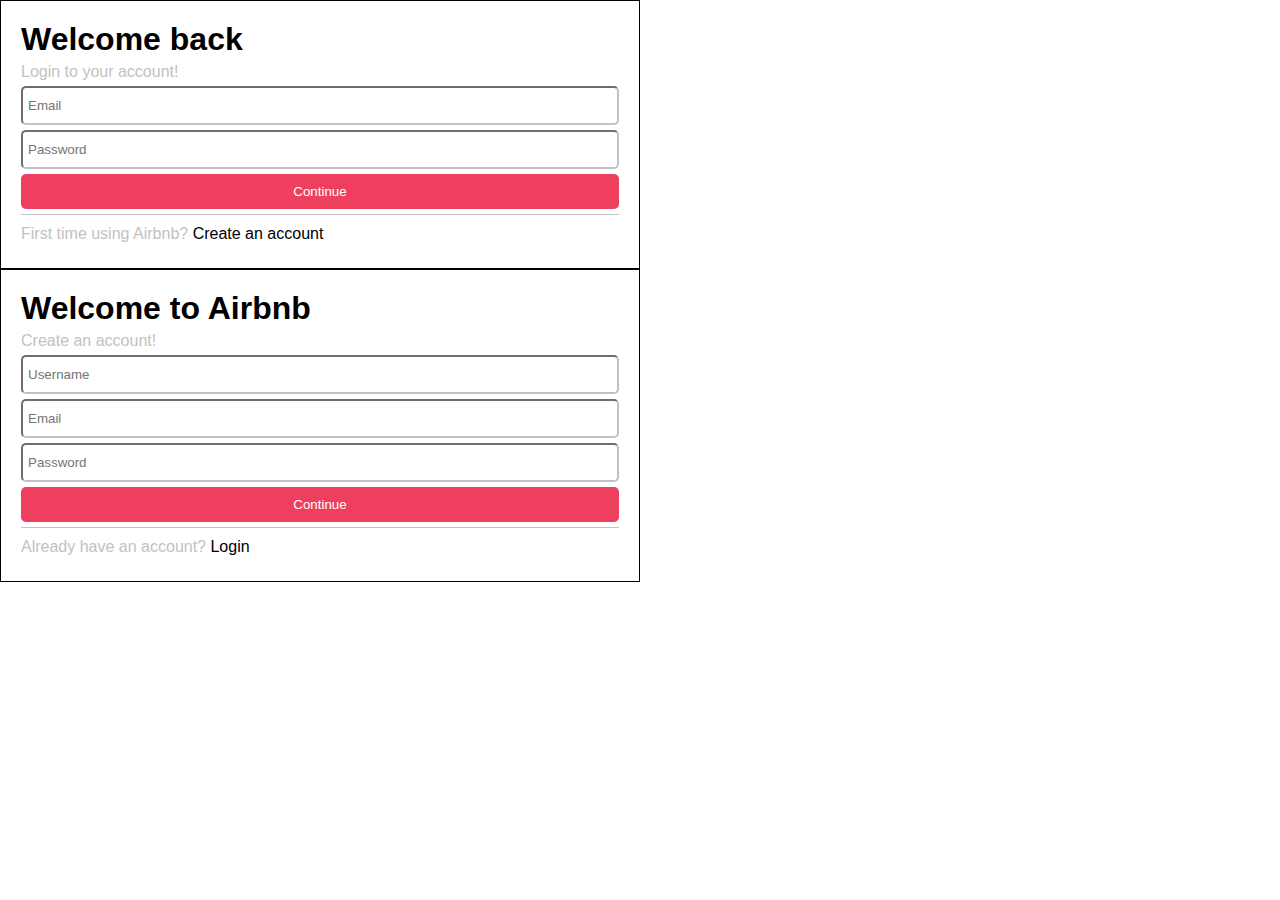
<file: airbnb/index.html>
<!DOCTYPE html>
<html lang="en">
  <head>
    <meta charset="UTF-8" />
    <meta name="viewport" content="width=device-width, initial-scale=1.0" />
    <title>Airbnb</title>
    <link
      rel="shortcut icon"
      sizes="50x50"
      type="image/x-icon"
      href="https://a0.muscache.com/airbnb/static/logotype_favicon-21cc8e6c6a2cca43f061d2dcabdf6e58.ico"
    />
    <link rel="stylesheet" href="style.css" />
  </head>
  <body>
    <!-- login form -->
    <div id="div_login">
      <h1 class="login-form-title">Welcome back</h1>
      <p class="login-form-p-tag">Login to your account!</p>
      <form>
        <div>
          <input type="email" placeholder="Email" />
        </div>
        <div>
          <input type="password" placeholder="Password" />
        </div>
        <div>
          <button type="submit">Continue</button>
        </div>
      </form>
      <p class="login-form-p-tag">
        First time using Airbnb? <a href="#">Create an account</a>
      </p>
    </div>

    <!-- register form -->
    <div id="div_register">
      <h1 class="register-form-title">Welcome to Airbnb</h1>
      <p class="register-form-p-tag">Create an account!</p>
      <form>
        <div>
          <input type="text" placeholder="Username" />
        </div>
        <div>
          <input type="email" placeholder="Email" />
        </div>
        <div>
          <input type="password" placeholder="Password" />
        </div>
        <div>
          <button type="submit">Continue</button>
        </div>
      </form>
      <p class="register-form-p-tag">
        Already have an account? <a href="#">Login</a>
      </p>
    </div>
  </body>
</html>
</file>
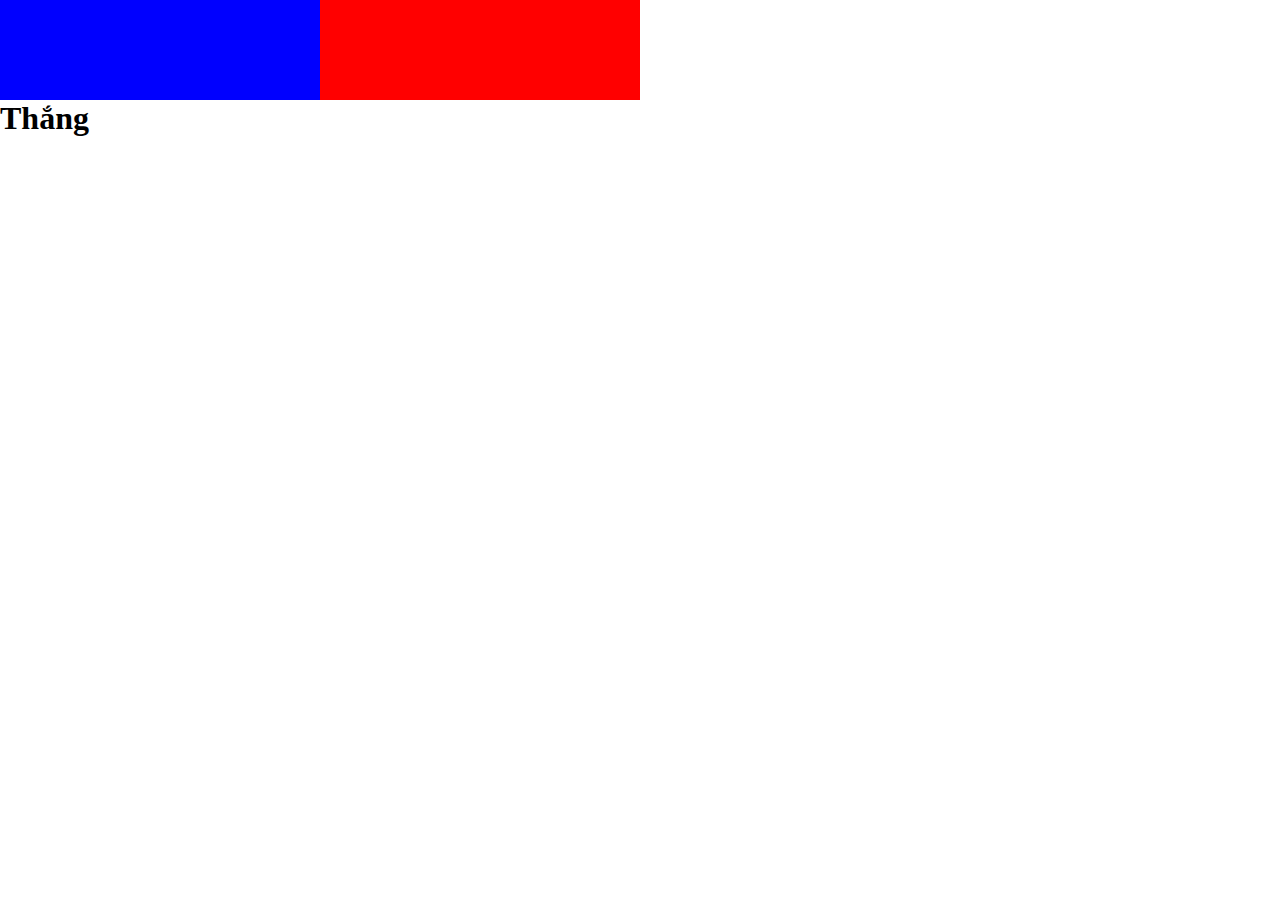
<file: Buoi3/index.html>
<!DOCTYPE html>
<html lang="en">
  <head>
    <meta charset="UTF-8" />
    <meta name="viewport" content="width=device-width, initial-scale=1.0" />
    <title>Buổi 3</title>
    <link rel="stylesheet" href="style.css" />
  </head>
  <body>
    <div class="test-div">
      <div class="test-div1"></div>
    </div>
    <h1>Thắng</h1>
  </body>
</html>
</file>
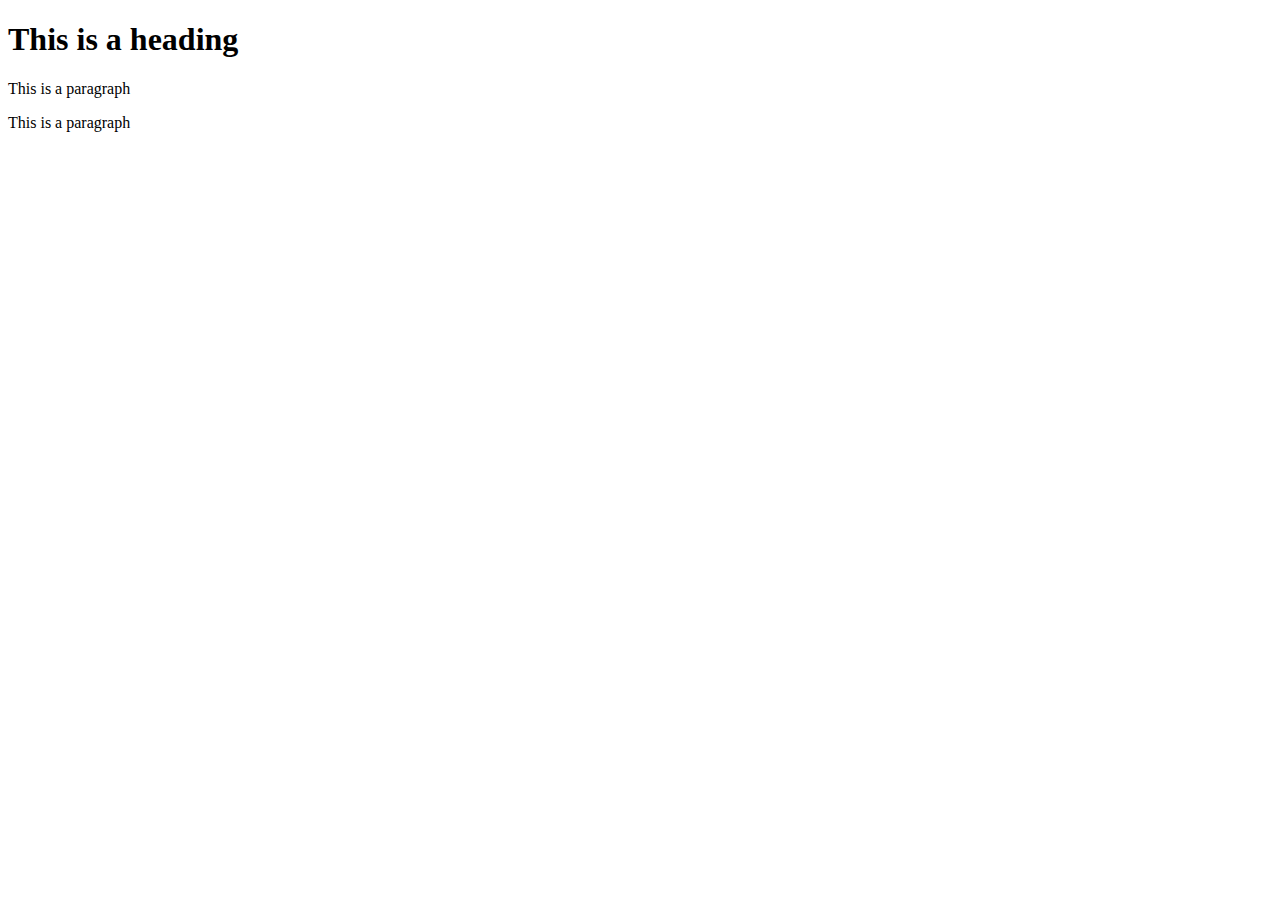
<file: Lession 3/index.htm>
<!DOCTYPE html>
<html lang="en">
  <head>
    <meta charset="UTF-8" />
    <meta name="viewport" content="width=device-width, initial-scale=1.0" />
    <title>Document</title>
  </head>
  <body>
    <style>
      body {
        background-image: url("https://cafefcdn.com/thumb_w/640/203337114487263232/2022/3/3/photo1646280815645-1646280816151764748403.jpg");

        background-repeat: repeat-x;
      }
    </style>

    <body>
      <h1>This is a heading</h1>
      <p>This is a paragraph</p>
      <p>This is a paragraph</p>
    </body>
  </body>
</html>
</file>
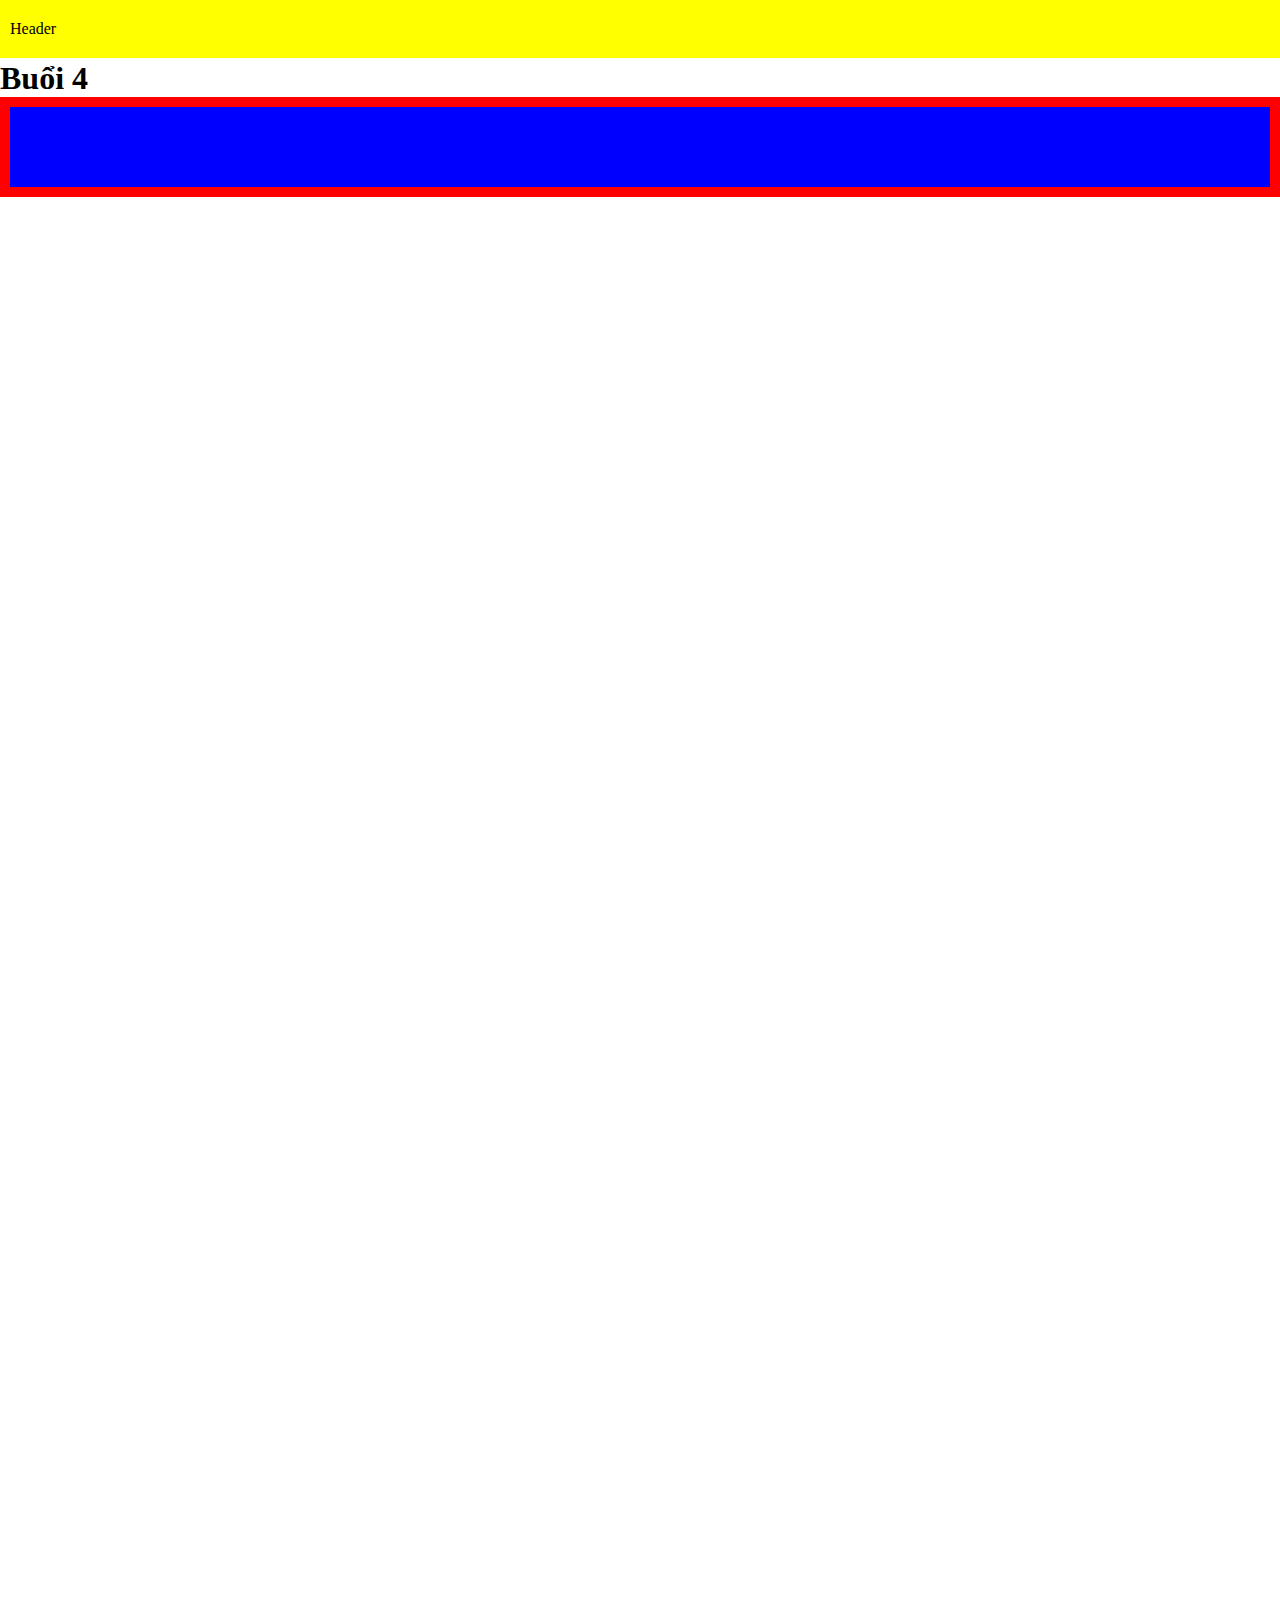
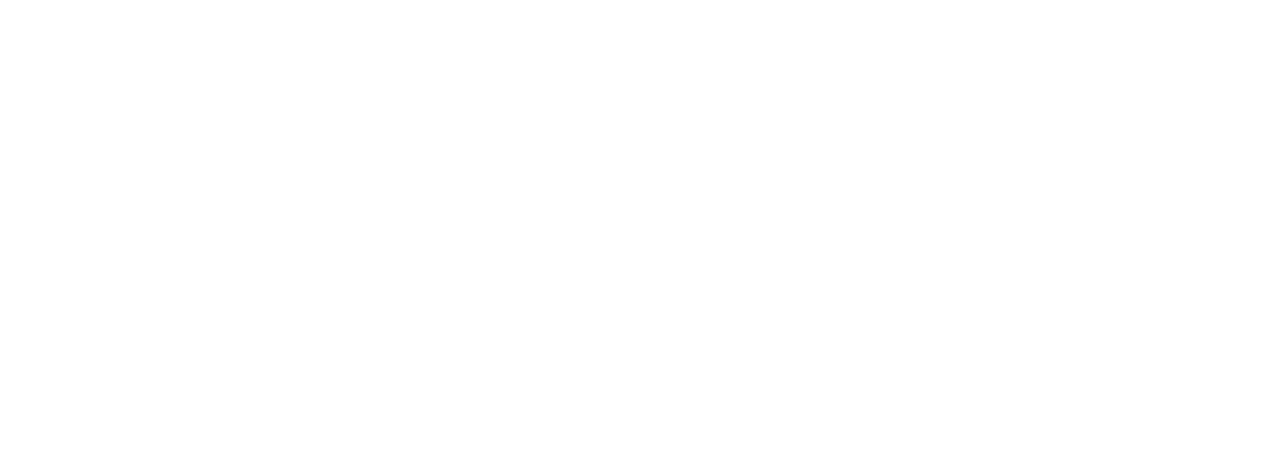
<file: Lession 4/index.htm>
<!DOCTYPE html>
<html lang="en">
  <head>
    <meta charset="UTF-8" />
    <meta name="viewport" content="width=device-width, initial-scale=1.0" />
    <title>Buổi 4</title>
    <link rel="stylesheet" href="style.css" />
  </head>
  <body>
    <div id="header">Header</div>
    <h1 style="margin-top: 60px">Buổi 4</h1>
    <div class="div_cha">
      <div class="div_con"></div>
    </div>
  </body>
</html>
</file>
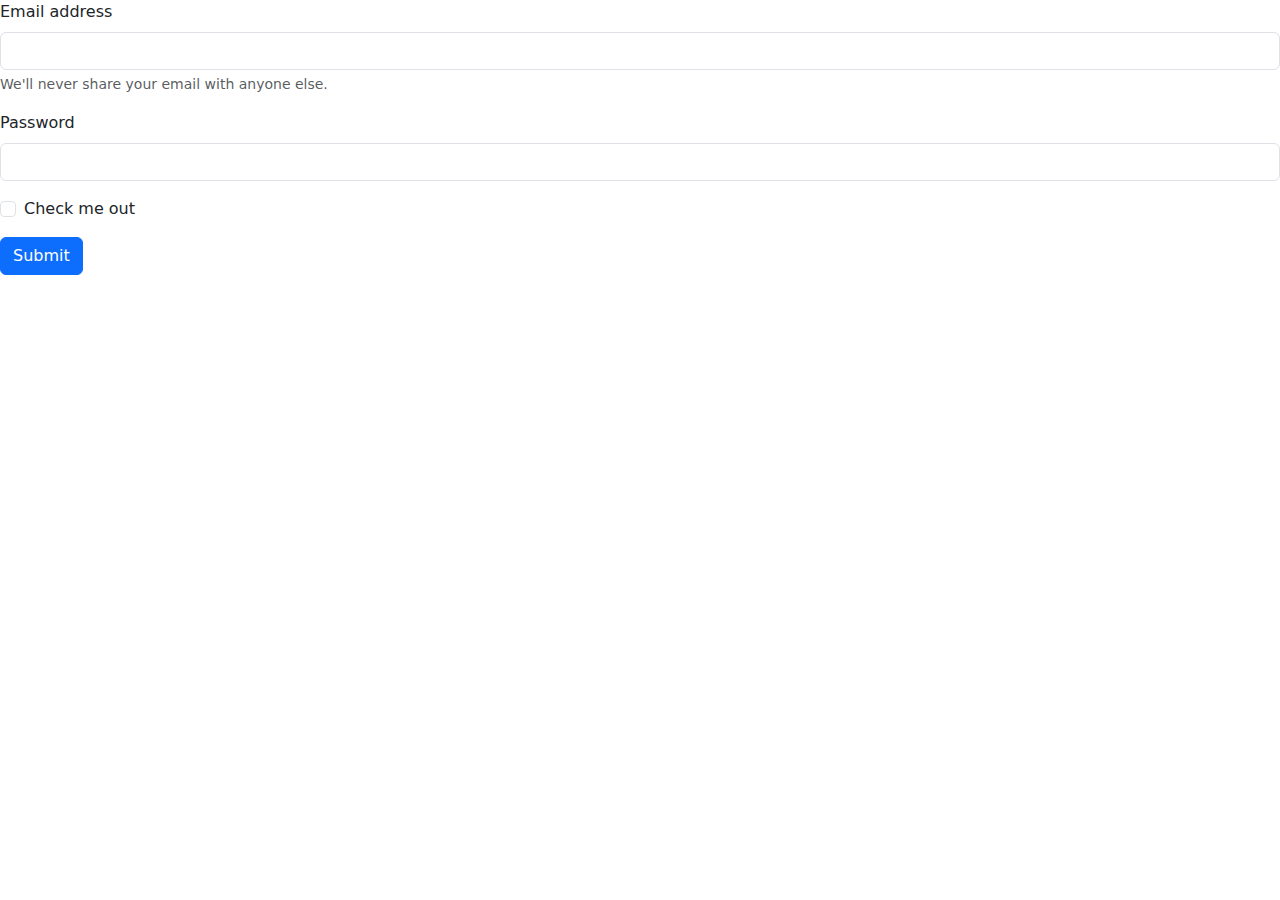
<file: Buoi1/Buoi1/test.html>
<!DOCTYPE html>
<html lang="en">
  <head>
    <meta charset="utf-8" />
    <meta name="viewport" content="width=device-width, initial-scale=1" />
    <title>Bootstrap demo</title>
    <link
      href="https://cdn.jsdelivr.net/npm/bootstrap@5.3.3/dist/css/bootstrap.min.css"
      rel="stylesheet"
      integrity="sha384-QWTKZyjpPEjISv5WaRU9OFeRpok6YctnYmDr5pNlyT2bRjXh0JMhjY6hW+ALEwIH"
      crossorigin="anonymous"
    />
  </head>
  <body>
    <form>
      <div class="mb-3">
        <label for="exampleInputEmail1" class="form-label">Email address</label>
        <input
          type="email"
          class="form-control"
          id="exampleInputEmail1"
          aria-describedby="emailHelp"
        />
        <div id="emailHelp" class="form-text">
          We'll never share your email with anyone else.
        </div>
      </div>
      <div class="mb-3">
        <label for="exampleInputPassword1" class="form-label">Password</label>
        <input
          type="password"
          class="form-control"
          id="exampleInputPassword1"
        />
      </div>
      <div class="mb-3 form-check">
        <input type="checkbox" class="form-check-input" id="exampleCheck1" />
        <label class="form-check-label" for="exampleCheck1">Check me out</label>
      </div>
      <button type="submit" class="btn btn-primary">Submit</button>
    </form>
    <script
      src="https://cdn.jsdelivr.net/npm/bootstrap@5.3.3/dist/js/bootstrap.bundle.min.js"
      integrity="sha384-YvpcrYf0tY3lHB60NNkmXc5s9fDVZLESaAA55NDzOxhy9GkcIdslK1eN7N6jIeHz"
      crossorigin="anonymous"
    ></script>
  </body>
</html>
</file>
<file: airbnb/style.css>
* {
  margin: 0;
  padding: 0;
  box-sizing: border-box;
  font-family: sans-serif;
}

a {
  color: black;
  text-decoration: none;
}

#div_login,
#div_register {
  border: 1px solid black;
  width: 50%;
  padding: 20px;
}

.login-form-p-tag,
.register-form-p-tag {
  color: #c1c2c2;
  margin-bottom: 5px;
}

.login-form-title,
.register-form-title {
  margin-bottom: 5px;
}

#div_login form div,
#div_register form div {
  margin-bottom: 5px;
}

#div_login input,
#div_register input {
  width: 100%;
  border-color: #c1c2c2;
  border-radius: 5px;
  padding-top: 10px;
  padding-bottom: 10px;
  padding-left: 5px;
}

#div_login button,
#div_register button {
  background-color: #ef3f5e;
  color: white;
  width: 100%;
  border: none;
  border-radius: 5px;
  padding-top: 10px;
  padding-bottom: 10px;
}

#div_login form,
#div_register form {
  border-bottom: 1px solid #c1c2c2;
  margin-bottom: 10px;
}
</file>
<file: Lession 4/style.css>
* {
  margin: 0;
  padding: 0;
  box-sizing: border-box;
}

.div_cha {
  height: 100px;
  background-color: red;
  position: relative;
}
.div_con {
  background-color: blue;
  position: absolute;
  top: 10px;
  left: 10px;
  right: 10px;
  bottom: 10px;
}
#header {
  background-color: yellow;
  padding: 20px 10px;
  position: fixed;
  top: 0;
  width: 100vw;
  z-index: 999;
}
body {
  height: 2000px;
}
</file>
<file: Buoi3/style.css>
* {
  /* reset CSS mặc định của trình duyệt */
  margin: 0;
  padding: 0;
  box-sizing: border-box;
}

.test-div {
  width: 50%;
  height: 100px;
  background-color: red;
}

.test-div1 {
  width: 50%;
  height: 100px;
  background-color: blue;
}

h1 {
  text-align: start;
}
</file>
